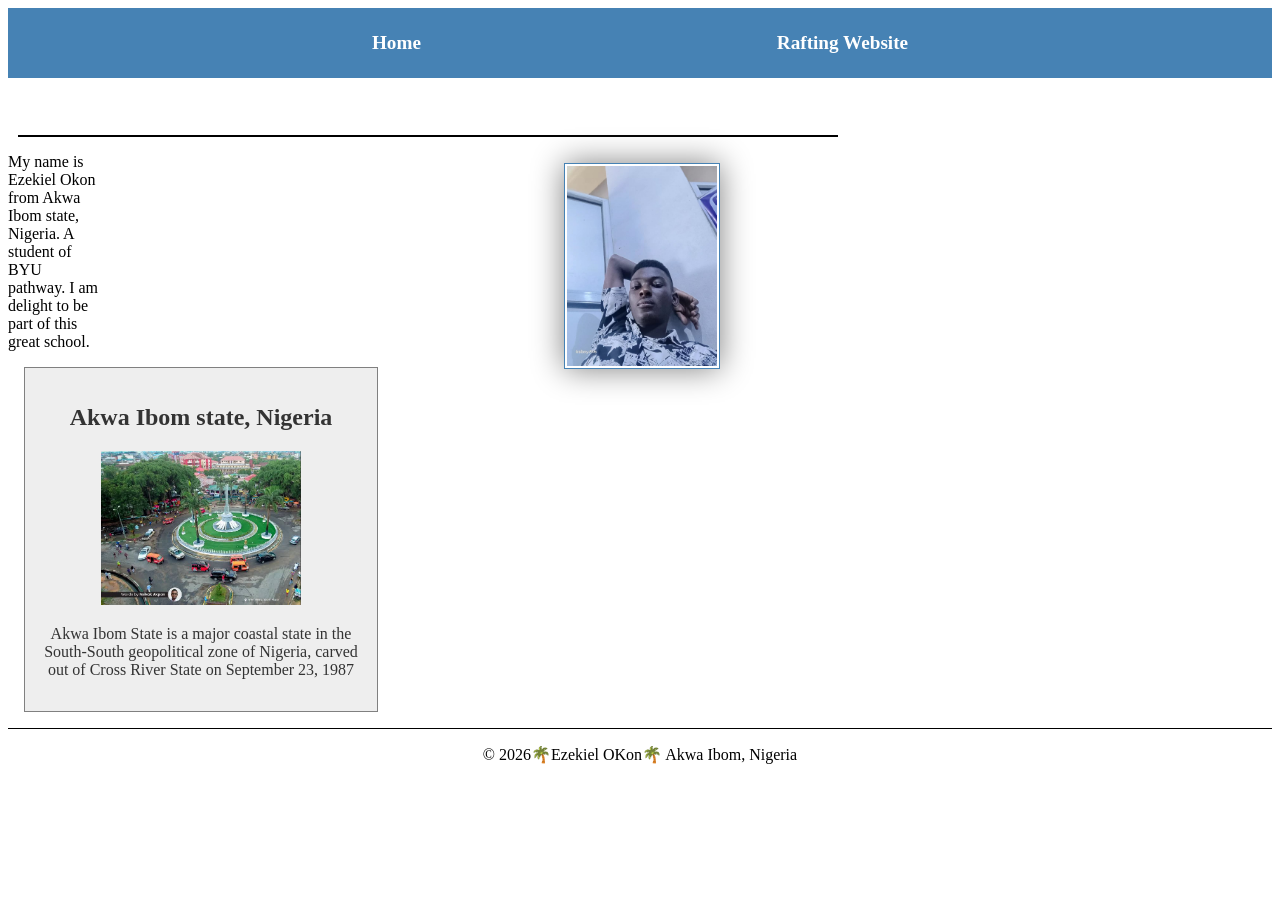
<file: index.html>
<!DOCTYPE html>
<html lang="en">

<head>
    <meta charset="UTF-8">
    <meta name="viewport" content="width=device-width, initial-scale=1.0">
    <title>Ezekiel Okon | WDD 130 </title>
    <meta name="description"
      content=" My name is Ezekiel Effiong Okon currently taking on the course Web fundamentals, the purpose of the page is to learn and know how to use css for my web design.">
    <meta name="author" content="Ezekiel Okon">
    <link rel="stylesheet" href="styles/styles.css">
</head>

<body>
    <header>
        <nav>
            <a href="#">Home</a>
            <a href="wwr/">Rafting Website</a>
        </nav>
    </header>
    <main>
        <h1>Eekiel Effiong Okon | WDD 130</h1>
        <img src="images/profile.jpeg" alt="Hello, my name is Ezekiel Okon" width="200">
        <p>My name is Ezekiel Okon from Akwa Ibom state, Nigeria. A student of BYU pathway.
            I am delight to be part of this great school.
        </p>
    </main>
    <aside>
        <h2>Akwa Ibom state, Nigeria</h2>
        <img src="images/aks.jpg" alt="my state">
        <p> Akwa Ibom State is a major coastal state in the South-South geopolitical zone of
            Nigeria, carved out
            of Cross River State on September 23, 1987 </p>
    </aside>
    <footer>
        <p>
            &copy; 2026🌴Ezekiel OKon🌴 Akwa Ibom, Nigeria
        </p>
    </footer>

</body>

</html>
</file>
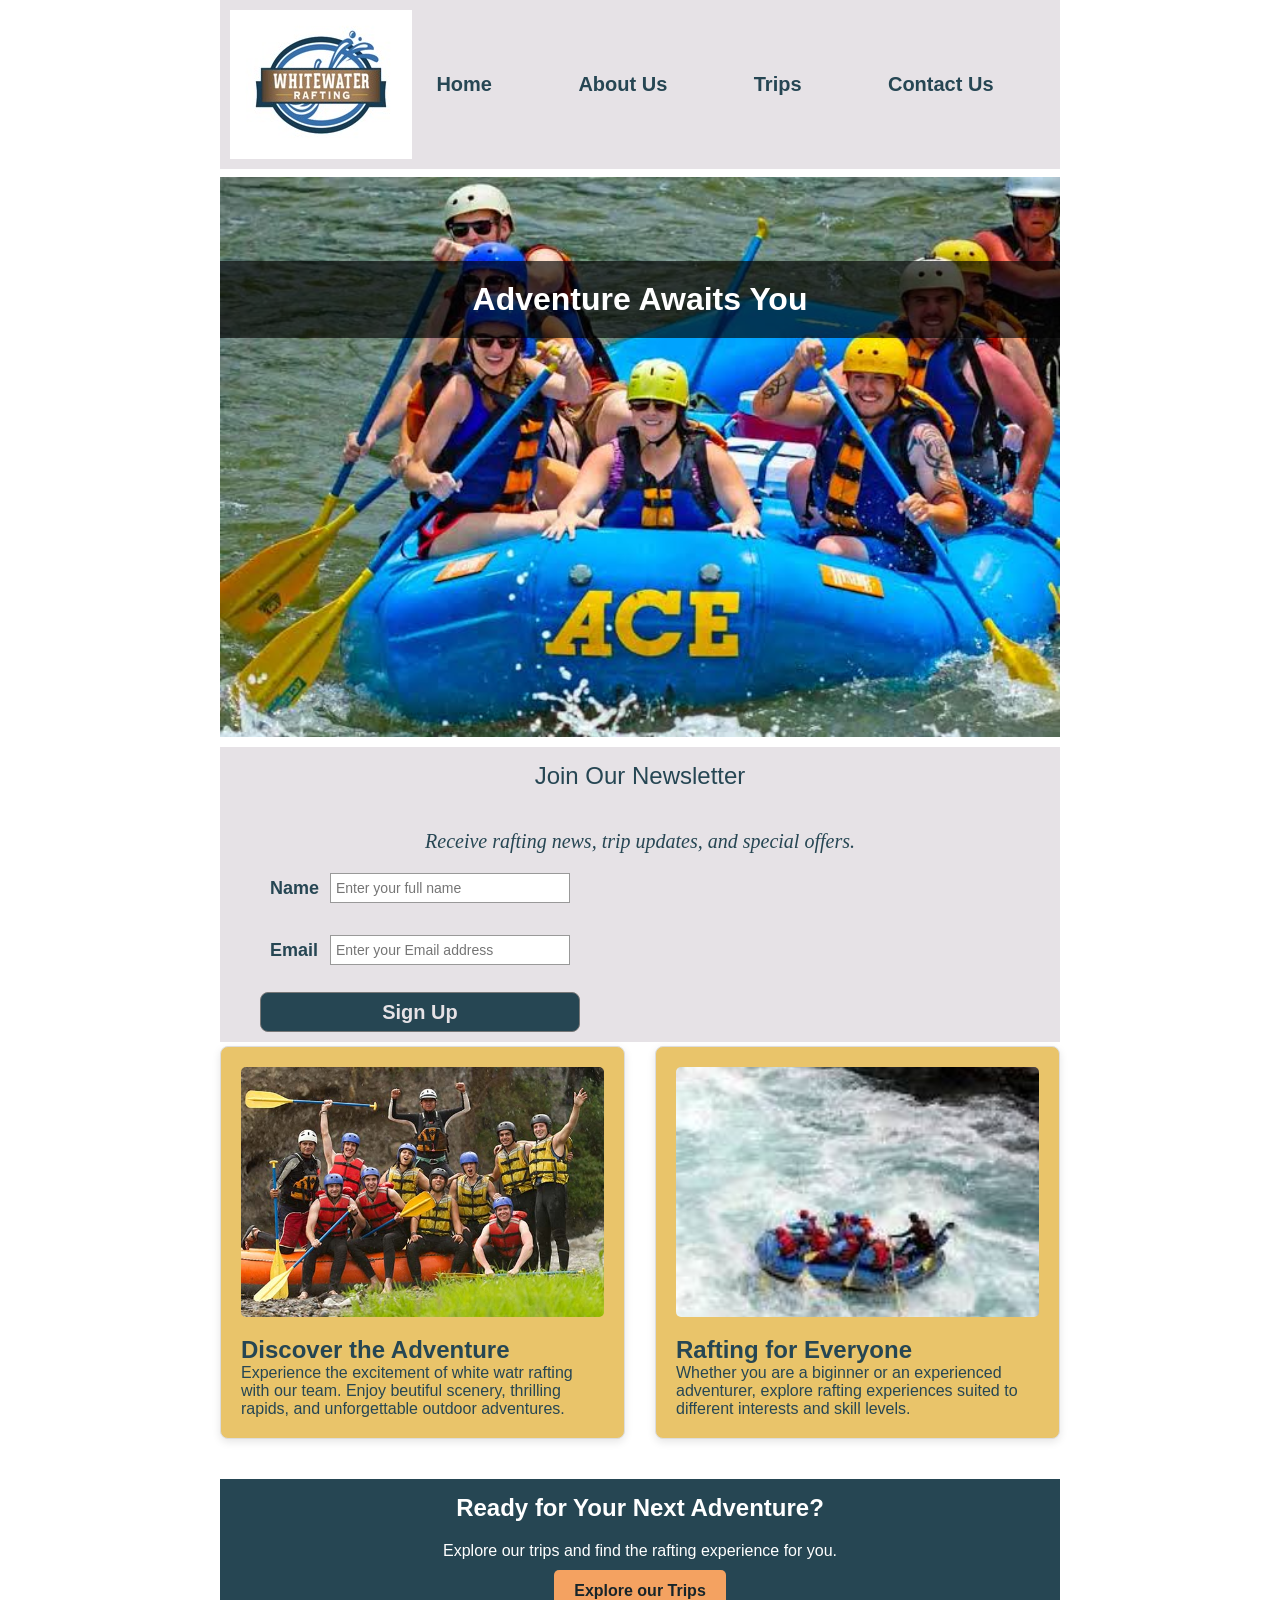
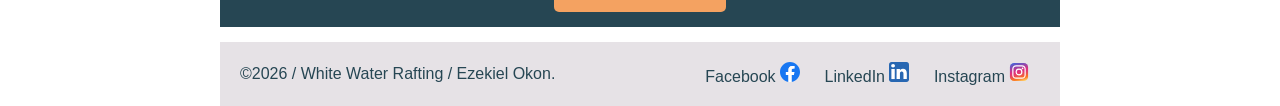
<file: wwr/index.html>
<!DOCTYPE html>
<html lang="en">
<head>
    <meta charset="UTF-8">
    <meta name="author" content="Ezekiel Okon">
    <title>White Water Rafting</title>
    <meta name="viewport" content="width=device-width, initial-scale=1.0">
    <meta name="description" content="Discover exciting white water rafting adventures, explore our trips, and sign up for rafting updates.">
    <link rel="stylesheet" href="styles/rafting.css">
    
</head>
<body>
    <header>
        <img src="images/wwr.jpg" alt="White Water Rafting Logo">
   <nav class="link">
    <ul>
       <li><a href="index.html">Home</a></li>
        <li><a href="about.html">About Us</a></li>
        <li><a href="trips.html">Trips</a></li>
        <li><a href="contact.html">Contact Us</a></li>
    </ul>
    </nav>
    </header>
    <main>
        <div class="hero">
            <img src="images/hero.jpg" alt="rafting hero image">
            <h1>Adventure Awaits You</h1>
        </div>
        <section class="newsletter">
           <h2>Join Our Newsletter</h2>
           <p>Receive rafting news, trip updates, and special offers.</p>
            
           <form>
            <div class="name">
             <label for="fullname"> Name</label>
            <input type="text" id="fullname" name="fullname" placeholder="Enter your full name" required>
            </div>

            <div class="email">
             <label for="email">Email</label>
             <input type="email" id="email" name="email" placeholder="Enter your Email address" required>
            </div>

            <div class="button">
             <button type="submit">Sign Up</button>
            </div>
            </form>
        </section>

        <section class="home-grid">
            <div>
                <img src="images/happy.jpg" alt="people enjoying rafting">
                <h2>Discover the Adventure</h2>
                <p>Experience the excitement of white watr rafting with our team. Enjoy beutiful 
                    scenery, thrilling rapids, and unforgettable outdoor adventures.</p>
                </div>
                <div>
                    <img src="images/history.jpg" alt="Rafters traveelling along river">
                    <h2>Rafting for Everyone</h2>
                    <p>Whether you are a biginner or an experienced adventurer, explore
                         rafting experiences suited to different interests and skill levels.
                    </p>
                </div>
            </section>

            <section class="action">
                <h2>Ready for Your Next Adventure?</h2>
                <p>Explore our trips and find the rafting experience for you.</p>
                <a href="trips.html">Explore our Trips</a>
            </section>
    </main>

     <footer class="para">
        <p> 
            ©2026 / White Water Rafting / Ezekiel Okon.
        </p>
        <nav class="social-media">
            <a href="https://www.facebook.com">Facebook
                <img src="images/facebook.svg" alt="Facebook icon" width="20">
            </a>
            <a href="https://www.linkedin.com">LinkedIn
                <img src="images/linkedin.svg" alt="LinkedIn icon" width="20">
            </a>
            <a href="https://www.instagram.com">Instagram
                <img src="images/instagram.svg" alt="Instagram icon" width="20">
            </a>
        </nav>
    </footer>
</body>
</html>
</file>
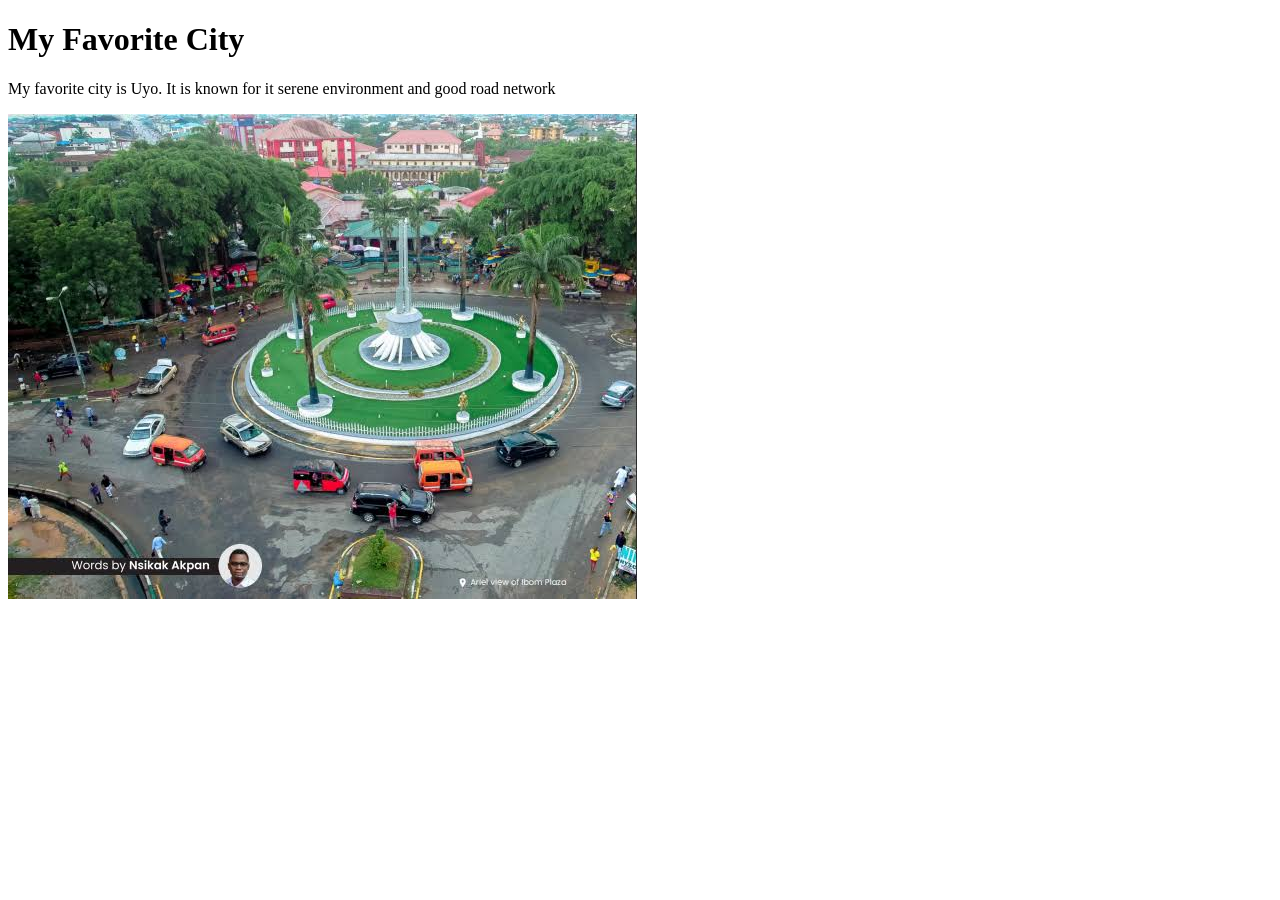
<file: week01/favorite-city.html>
<!DOCTYPE html>
<html lang="en">

<head>
    <meta charset="UTF-8">
    <meta name="viewport" content="width=device-width, initial-scale=1.0">
    <title>THIS IS MY FAVORITE CITY</title>
</head>

<body>
    <h1>My Favorite City</h1>
    <p>My favorite city is Uyo. It is known for it serene environment and good road network </p>
    <img src="images/images.jpg" alt="Uyo the capital city of Akwa Ibom state">
</body>

</html>
</file>
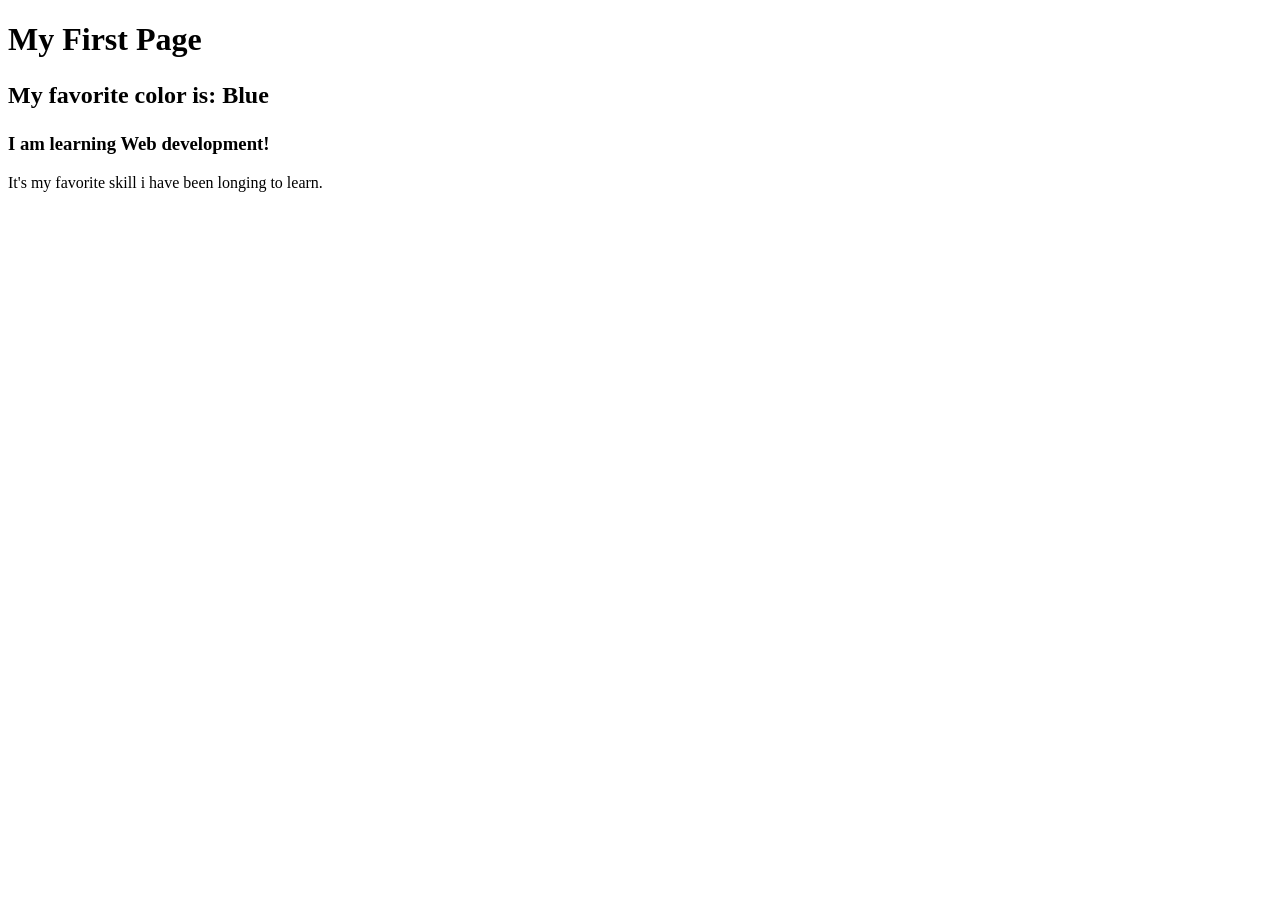
<file: week01/first-page.html>
<!DOCTYPE html>
<html lang="en">

<head>
    <meta charset="UTF-8">
    <meta name="viewport" content="width=device-width, initial-scale=1.0">
    <title>My First Page</title>
</head>

<body>
    <h1>My First Page</h1>
    <h2>
        <p>My favorite color is: Blue </p>
    </h2>
    <h3>
        <p>I am learning Web development!</p>
    </h3>
    <p>It's my favorite skill i have been longing to learn.</p>

</body>

</html>
</file>
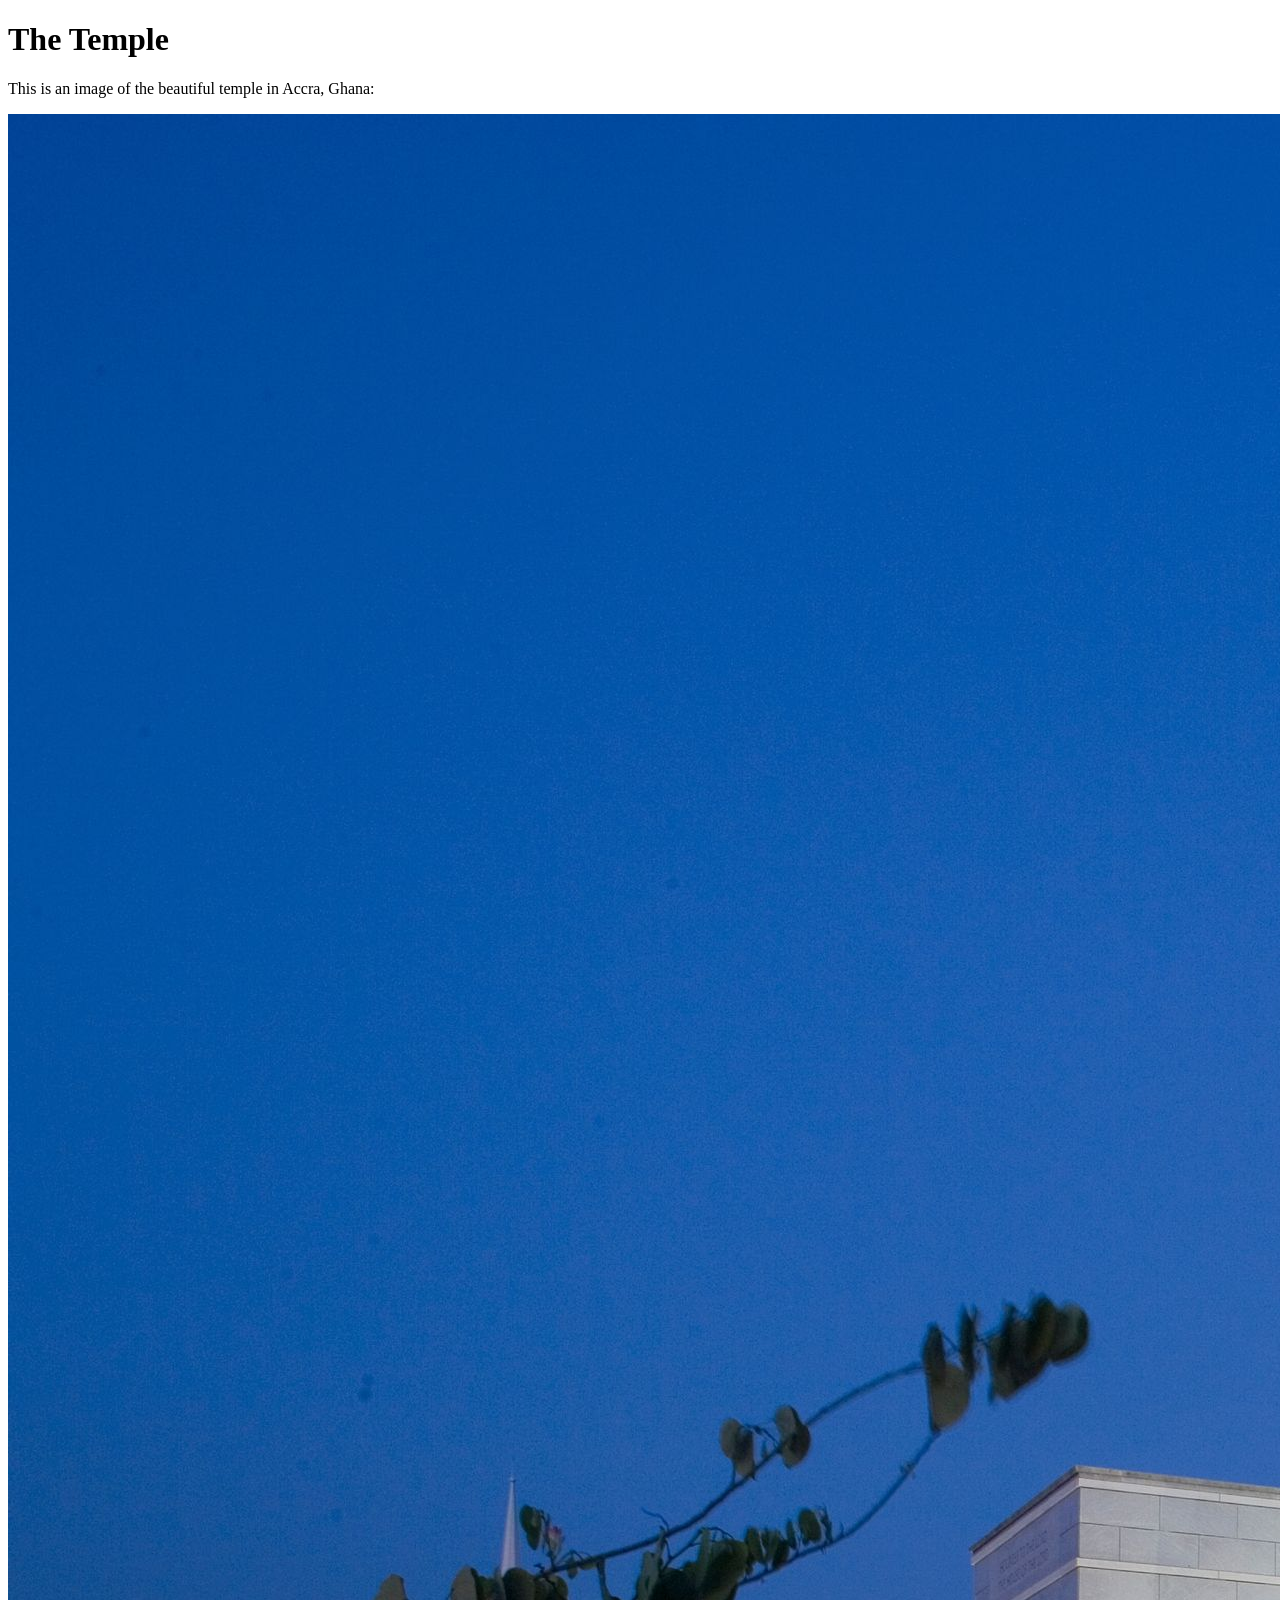
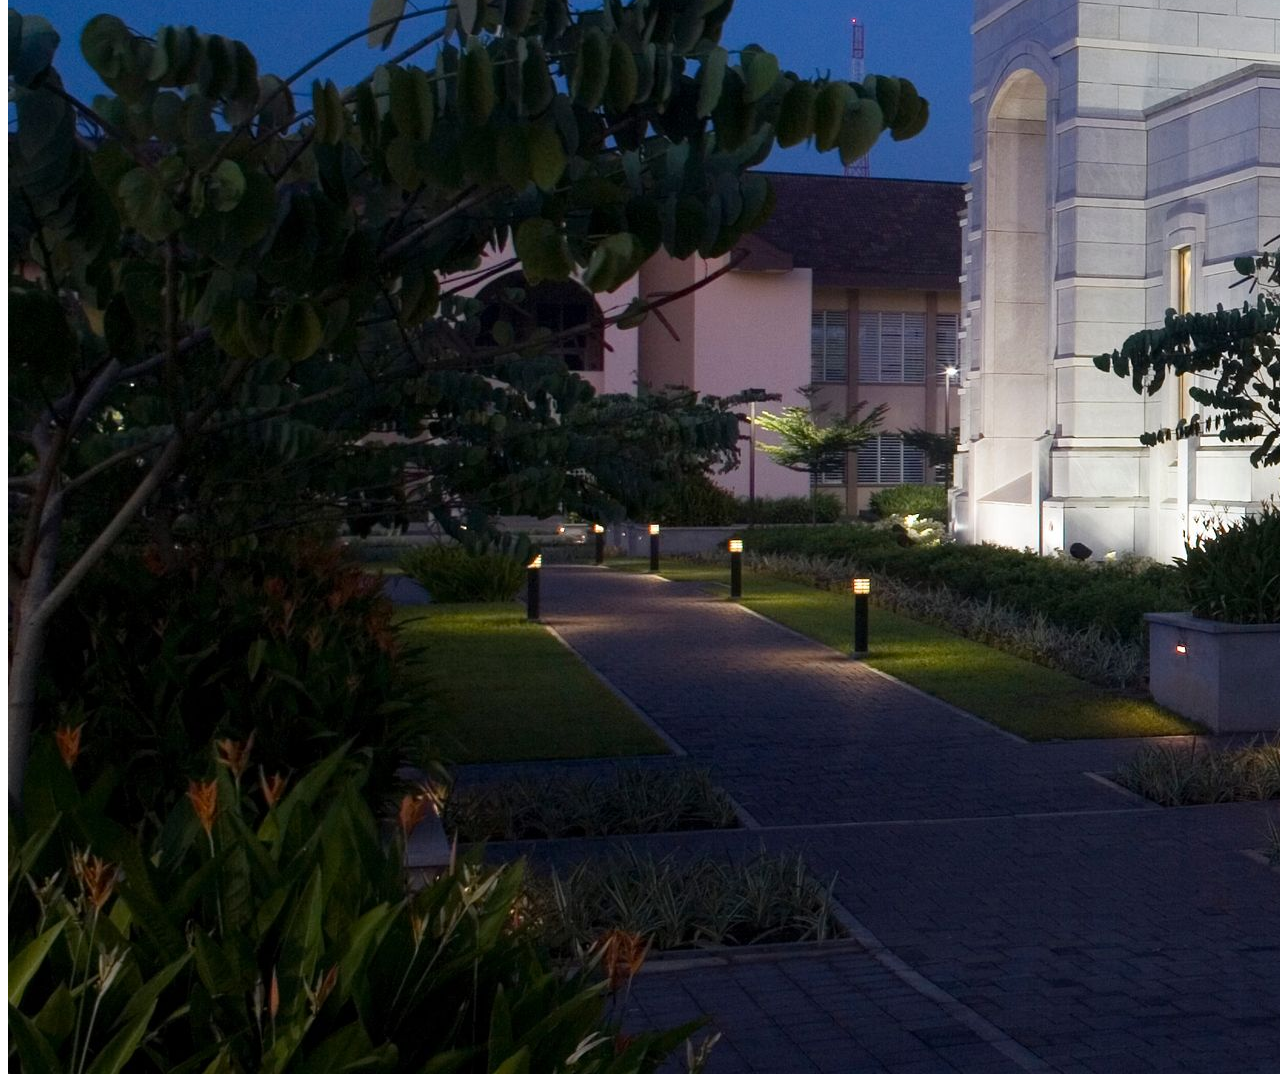
<file: week01/images.html>
<!DOCTYPE html>
<html lang="en">
<head>
    <meta charset="UTF-8">
    <meta name="viewport" content="width=device-width, initial-scale=1.0">
    <title>Temple Image</title>
</head>
<body>
    <h1>The Temple</h1>
    <p>This is an image of the beautiful temple in Accra, Ghana:</p>
    <img src="images/temple-large.jpeg" alt="The Accra Ghana Temple">
    
</body>
</html>
</file>
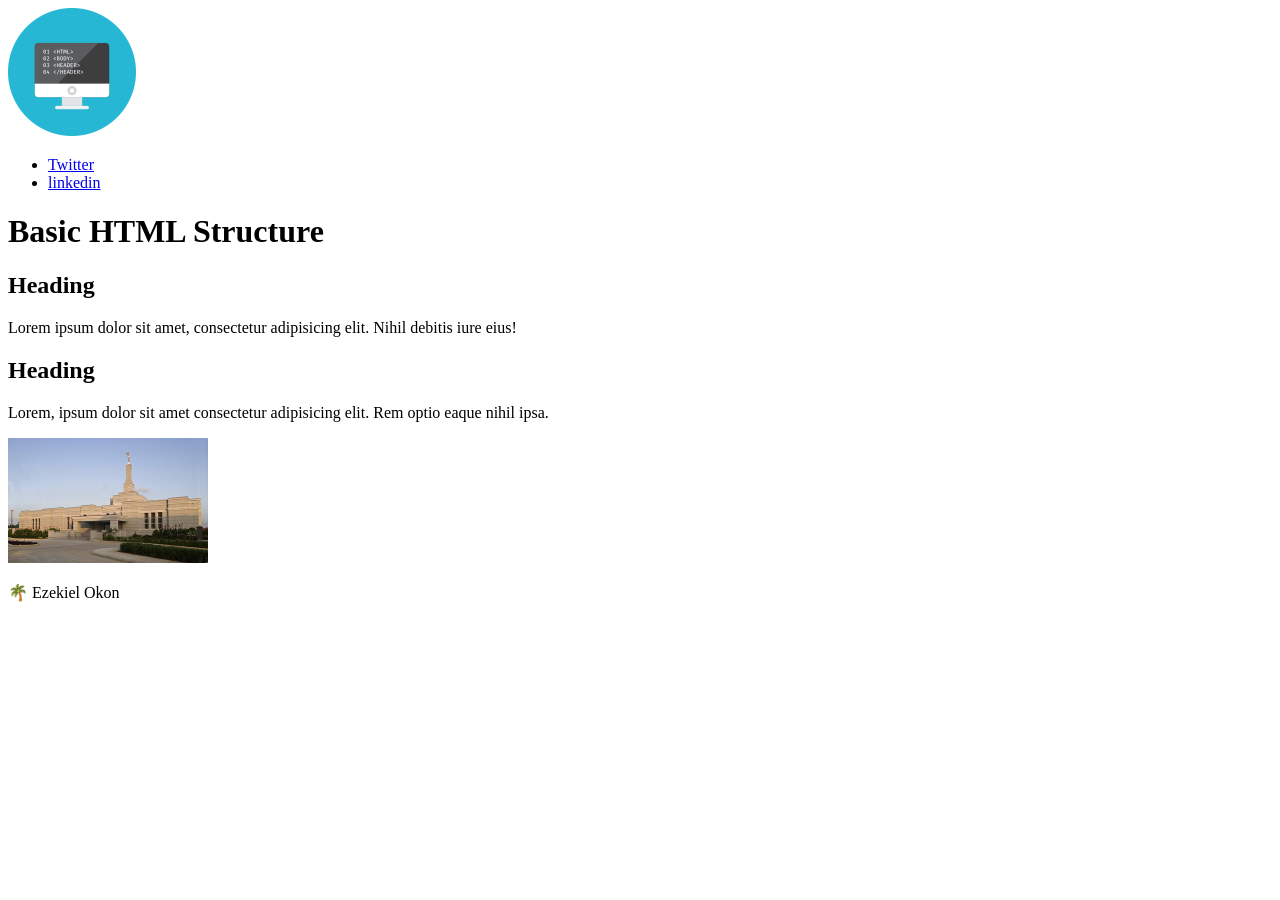
<file: week02/basic-layout.html>
<!DOCTYPE html>
<html lang="en">

<head>
    <meta charset="UTF-8">
    <meta name="viewport" content="width=device-width, initial-scale=1.0">
    <title>HTML Structure</title>
    <meta name="description" content="A basic HTML structure example using semantic HTML elements ">
    <meta name="author" content="Ezekiel Okon">
</head>

<body>
    <header>
        <img src="images/basic-logo.png" alt="HTML layout Logo" width="128" height="128">
    </header>
    <nav>
        <ul>
            <li><a href="http://www.twitter.com/@">Twitter</a></li>
            <li><a href="https://ng.linkedin.com/">linkedin</a></li>
        </ul>
    </nav>
    <main>
        <h1>Basic HTML Structure</h1>
        <section>
            <h2>Heading</h2>
            <p>Lorem ipsum dolor sit amet, consectetur adipisicing elit. Nihil debitis iure eius!
            </p>
        </section>
        <section>
            <h2>Heading</h2>
            <p>Lorem, ipsum dolor sit amet consectetur adipisicing elit. Rem optio eaque nihil ipsa.
            </p>
        </section>
    </main>
    <aside><img src="images/aba-temple.jpg" alt="Aba Temple on daylight view" width="200">
    </aside>


    <footer>
        <p> 🌴 Ezekiel Okon</p>
    </footer>
</body>

</html>
</file>
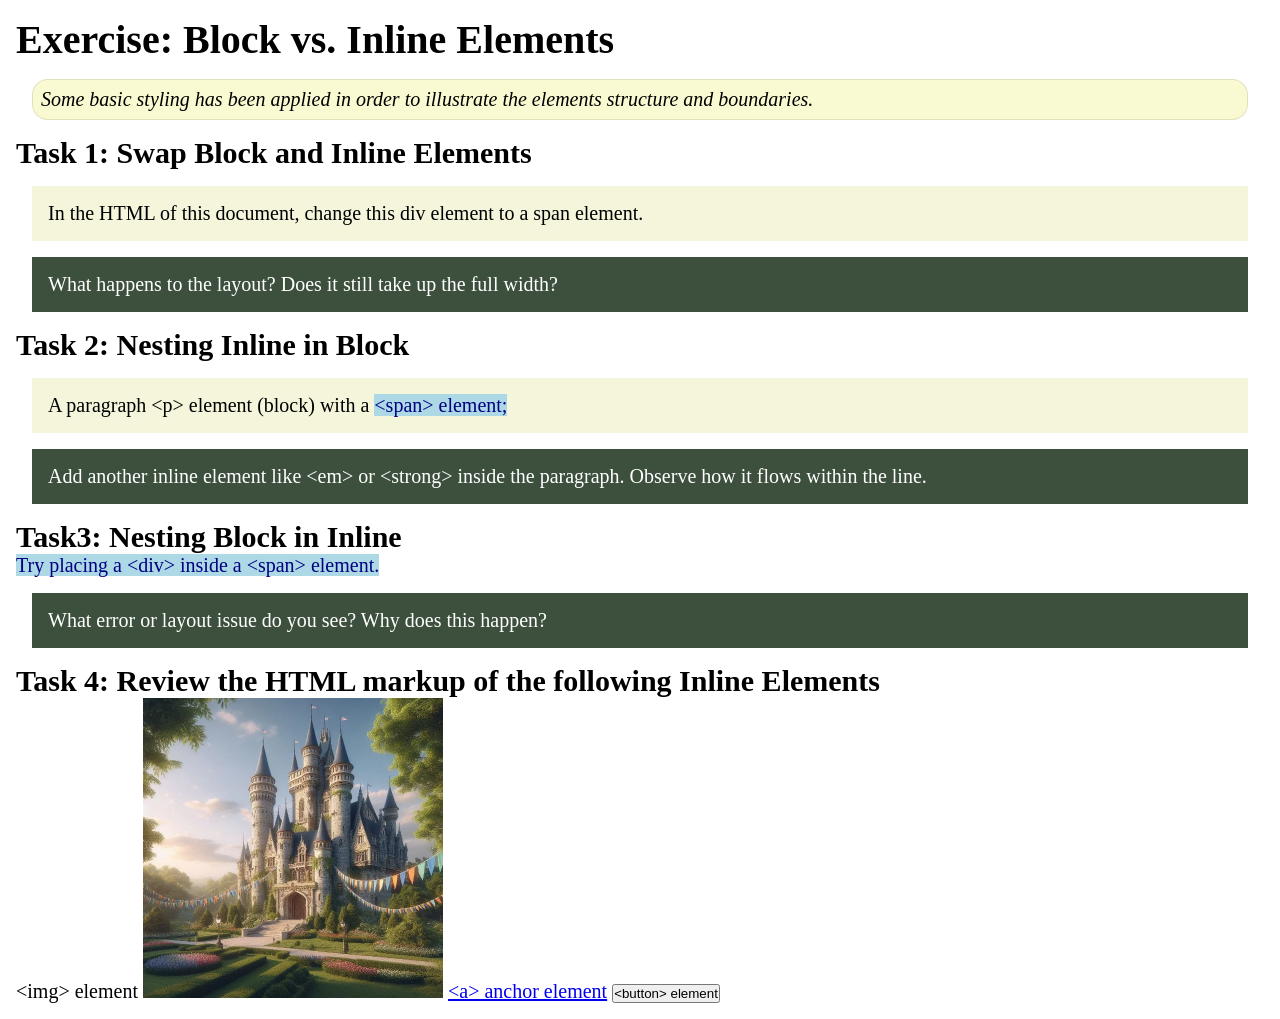
<file: week02/block-vs-inline.html>
<!DOCTYPE html>
<html lang="en">

<head>
    <meta charset="UTF-8">
    <meta name="viewport" content="width=device-width, initial-scale=1.0">
    <title>Exercise: Block vs. Inline Elements</title>
    <link rel="stylesheet" href="styles/block-vs-inline.css">
</head>

<body>
    <main>
        <h1>Exercise: Block vs. Inline Elements</h1>
        <p class="note">Some basic styling has been applied in order to illustrate the elements structure and
            boundaries.</p>

        <h2>Task 1: Swap Block and Inline Elements</h2>
        <div>In the HTML of this document, change this div element to a span element.</div>

        <p class="question">What happens to the layout? Does it still take up the full width?</p>

        <h2>Task 2: Nesting Inline in Block</h2>
        <p>A paragraph &lt;p&gt; element (block) with a <span>&lt;span&gt; element;</span></p>
        <p class="question">Add another inline element like &lt;em&gt; or &lt;strong&gt; inside the paragraph. Observe
            how it flows within the line.</p>

        <h2>Task3: Nesting Block in Inline</h2>
        <span>Try placing a &lt;div&gt; inside a &lt;span&gt; element.</span>
            <p class="question">What error or layout issue do you see? Why does this happen?</p>


            <h2>Task 4: Review the HTML markup of the following Inline Elements</h2>
        &lt;img&gt; element
        <img src="images/castle.webp" alt="placeholder image (images are inline)" width="300" height="300">
        <a href="https://churchofjesuschrist.org">&lt;a&gt; anchor element</a>
        <button type="button">&lt;button&gt; element</button>
    </main>
</body>

</html>
</file>
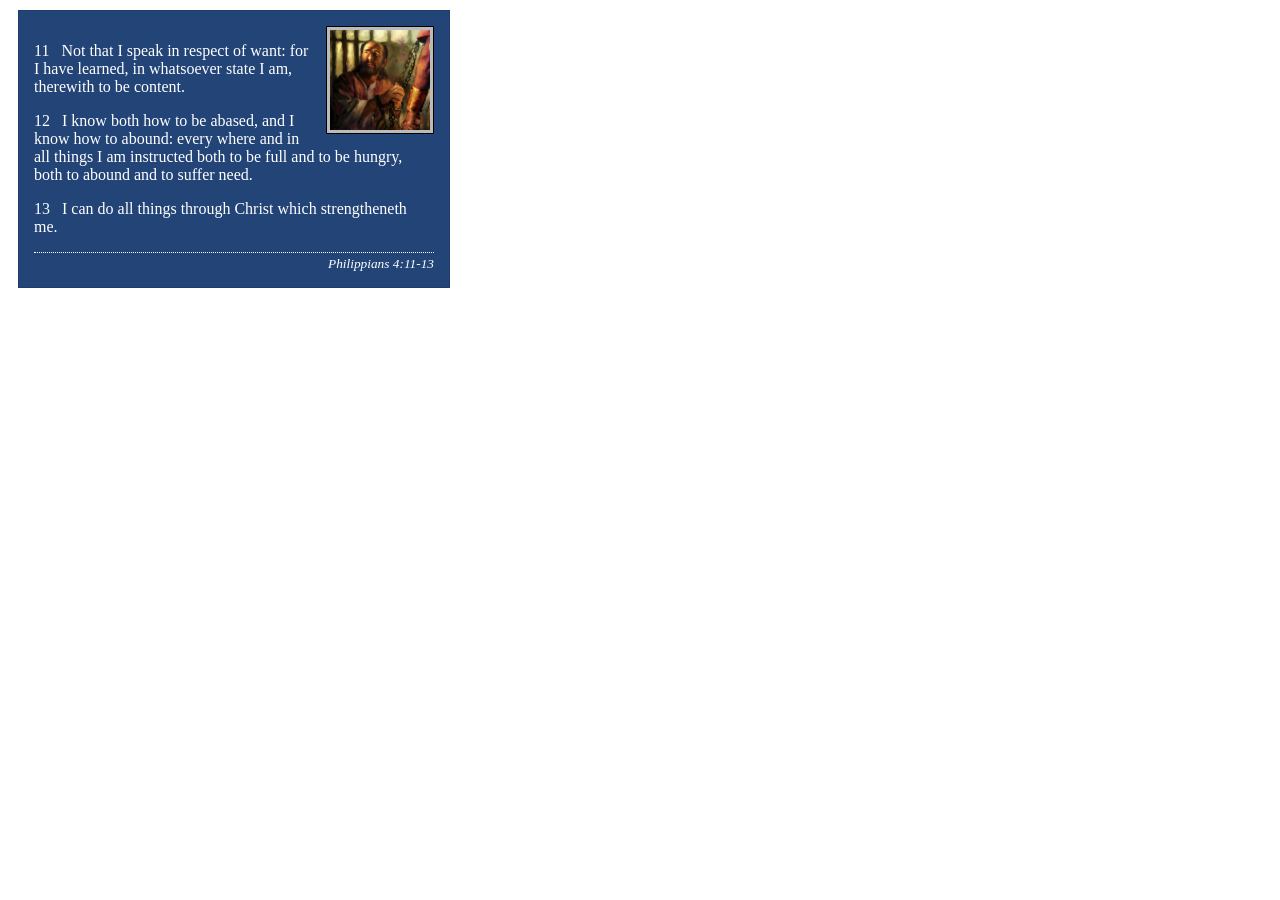
<file: week02/box-model-solution.html>
<!DOCTYPE html>
<html lang="en">
<head>
    <meta charset="UTF-8">
    <meta name="viewport" content="width=device-width, initial-scale=1.0">
    <title>Box Model Activity</title>
    <link rel="stylesheet" href="styles/box-model-solution.css">
</head>
<body>
    <main>
        <div class="callout">
            <img src="images/apostle-paul-imprisoned.webp" alt="Paul the Apostle - Imprisoned in Rome" width="200" height="200">
            <blockquote>
                <p>11 &nbsp; Not that I speak in respect of want: for I have learned, in whatsoever state I am, therewith to be content.</p>
                <p>12 &nbsp; I know both how to be abased, and I know how to abound: every where and in all things I am instructed both to be full and to be hungry, both to abound and to suffer need.</p>
                <p>13 &nbsp; I can do all things through Christ which strengtheneth me.</p>
            </blockquote>
            <cite>Philippians 4:11-13</cite>
        </div>
    </main>
</body>
</html>
</file>
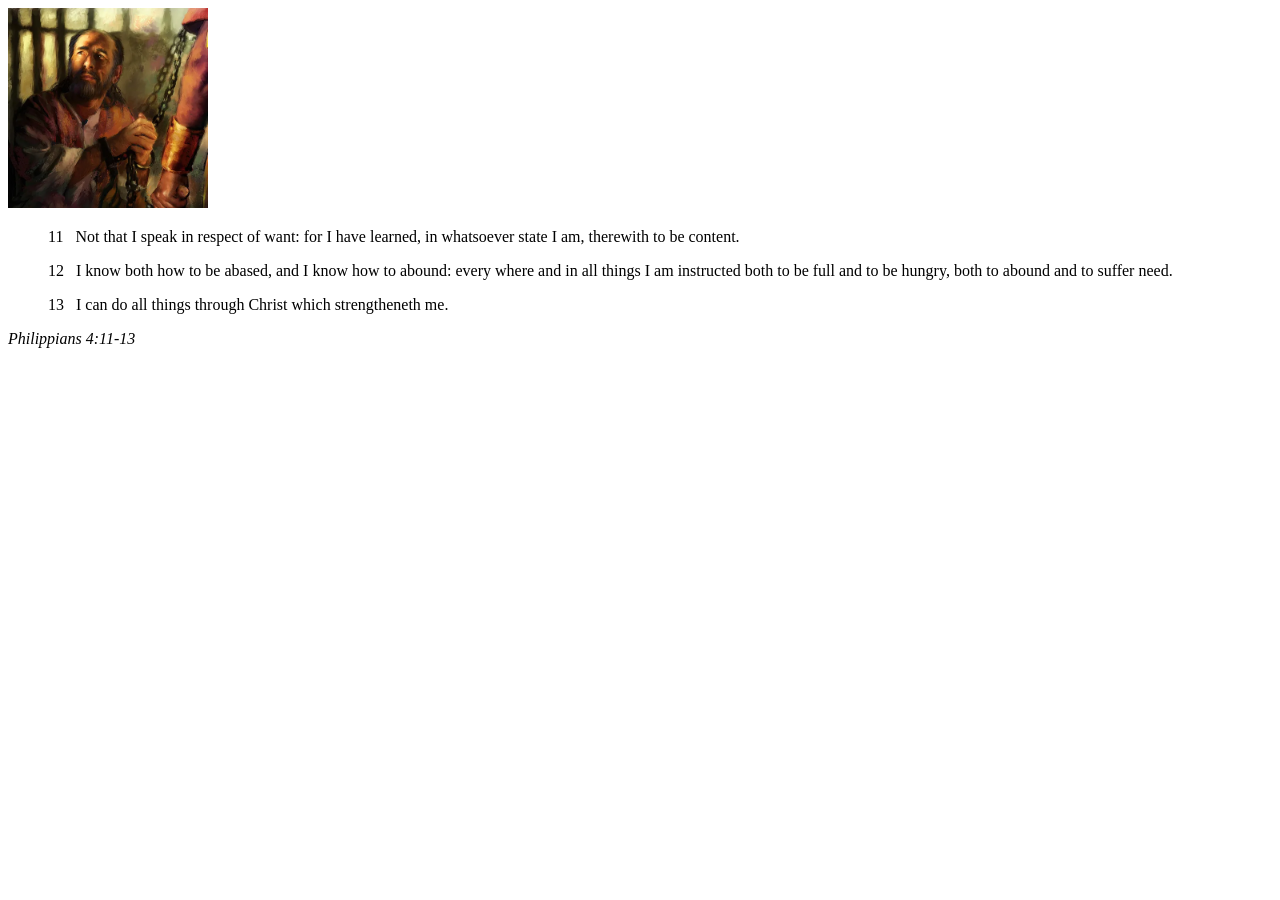
<file: week02/box-model.html>
<!DOCTYPE html>
<html lang="en">
<head>
    <meta charset="UTF-8">
    <meta name="viewport" content="width=device-width, initial-scale=1.0">
    <title>Box Model Activity</title>
</head>
<body>
    <main>
        <div class="callout">
            <img src="images/apostle-paul-imprisoned.webp" alt="Paul the Apostle - Imprisoned in Rome" width="200" height="200">
            <blockquote>
                <p>11 &nbsp; Not that I speak in respect of want: for I have learned, in whatsoever state I am, therewith to be content.</p>
                <p>12 &nbsp; I know both how to be abased, and I know how to abound: every where and in all things I am instructed both to be full and to be hungry, both to abound and to suffer need.</p>
                <p>13 &nbsp; I can do all things through Christ which strengtheneth me.</p>
            </blockquote>
            <cite>Philippians 4:11-13</cite>
        </div>
    </main>
</body>
</html>
</file>
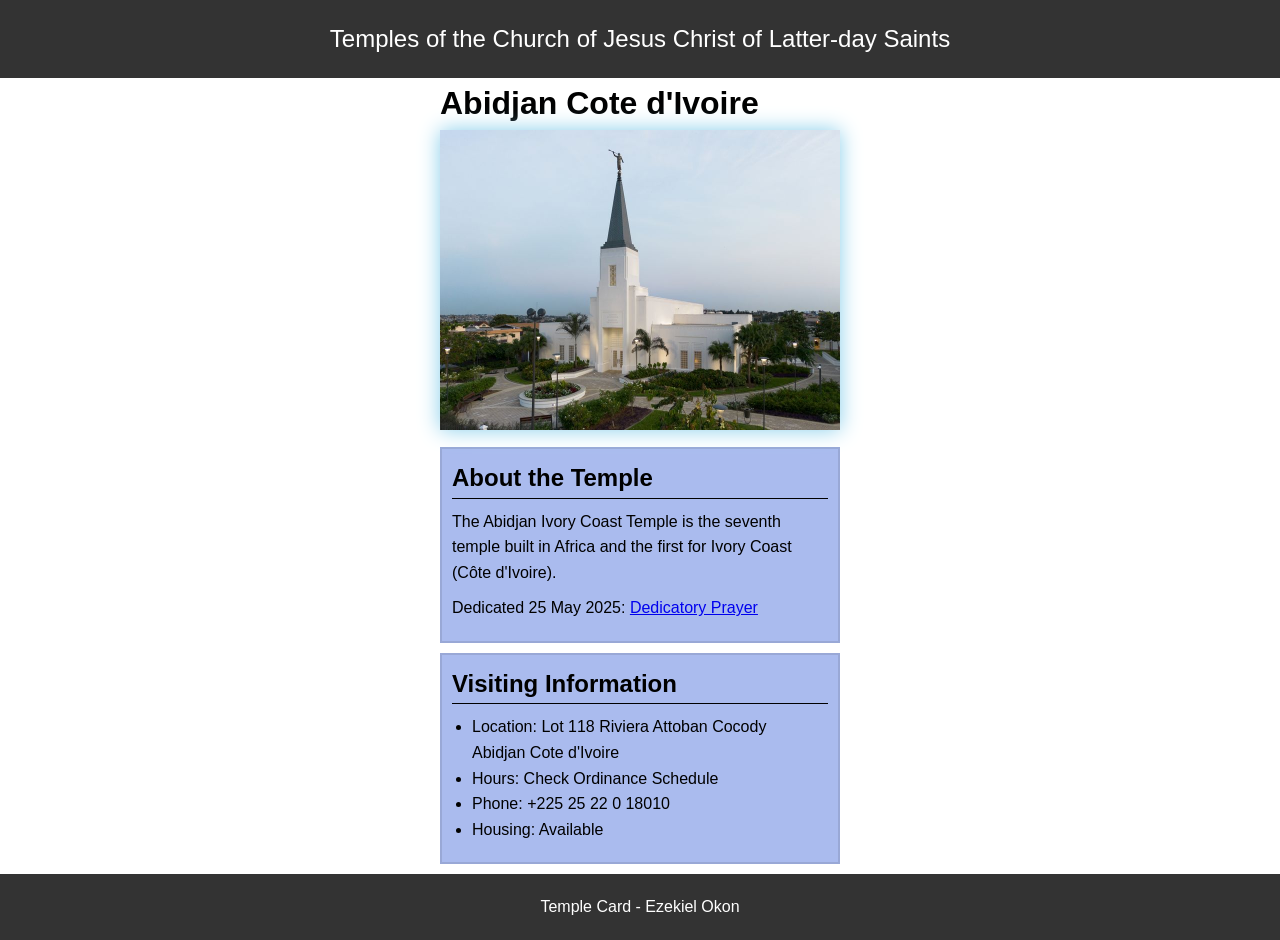
<file: week02/temple.html>
<!DOCTYPE html>
<html lang="en">

<head>
    <meta charset="UTF-8">
    <meta name="viewport" content="width=device-width, initial-scale=1.0">
    <title>Temple Card - Abidjan Cote d'Ivoire</title>
    <link rel="stylesheet" href="styles/temple.CSS">
</head>

<body>
    <header>
        <p>Temples of the Church of Jesus Christ of Latter-day Saints</p>
    </header>
    <main>
        <h1>Abidjan Cote d'Ivoire</h1>
        <picture>
            <img src="images/abidjan-ivory-coast.jpeg" alt="Abidjan Cote d'Ivoire Temple">
        </picture>
        <section>
            <h2>About the Temple</h2>
            <p>The Abidjan Ivory Coast Temple is the seventh temple built in Africa and the first
                for Ivory Coast (Côte
                d'Ivoire).</p>
            <p>Dedicated 25 May 2025: <a
                  href="https://www.churchofjesuschrist.org/temples/dedicatory-prayer/abidjan-ivory-coast-temple/2025-05-25?lang=eng"
                  target="_blank" rel="noopener noreferrer">Dedicatory Prayer</a></p>
        </section>
        <section>
            <h2>Visiting Information</h2>
            <ul>
                <li>Location: Lot 118 Riviera Attoban Cocody Abidjan Cote d'Ivoire</li>
                <li>Hours: Check Ordinance Schedule</li>
                <li>Phone: +225 25 22 0 18010</li>
                <li>Housing: Available</li>
            </ul>
        </section>
    </main>
    <footer>
        <p>Temple Card - Ezekiel Okon</p>
    </footer>
</body>

</html>
</file>
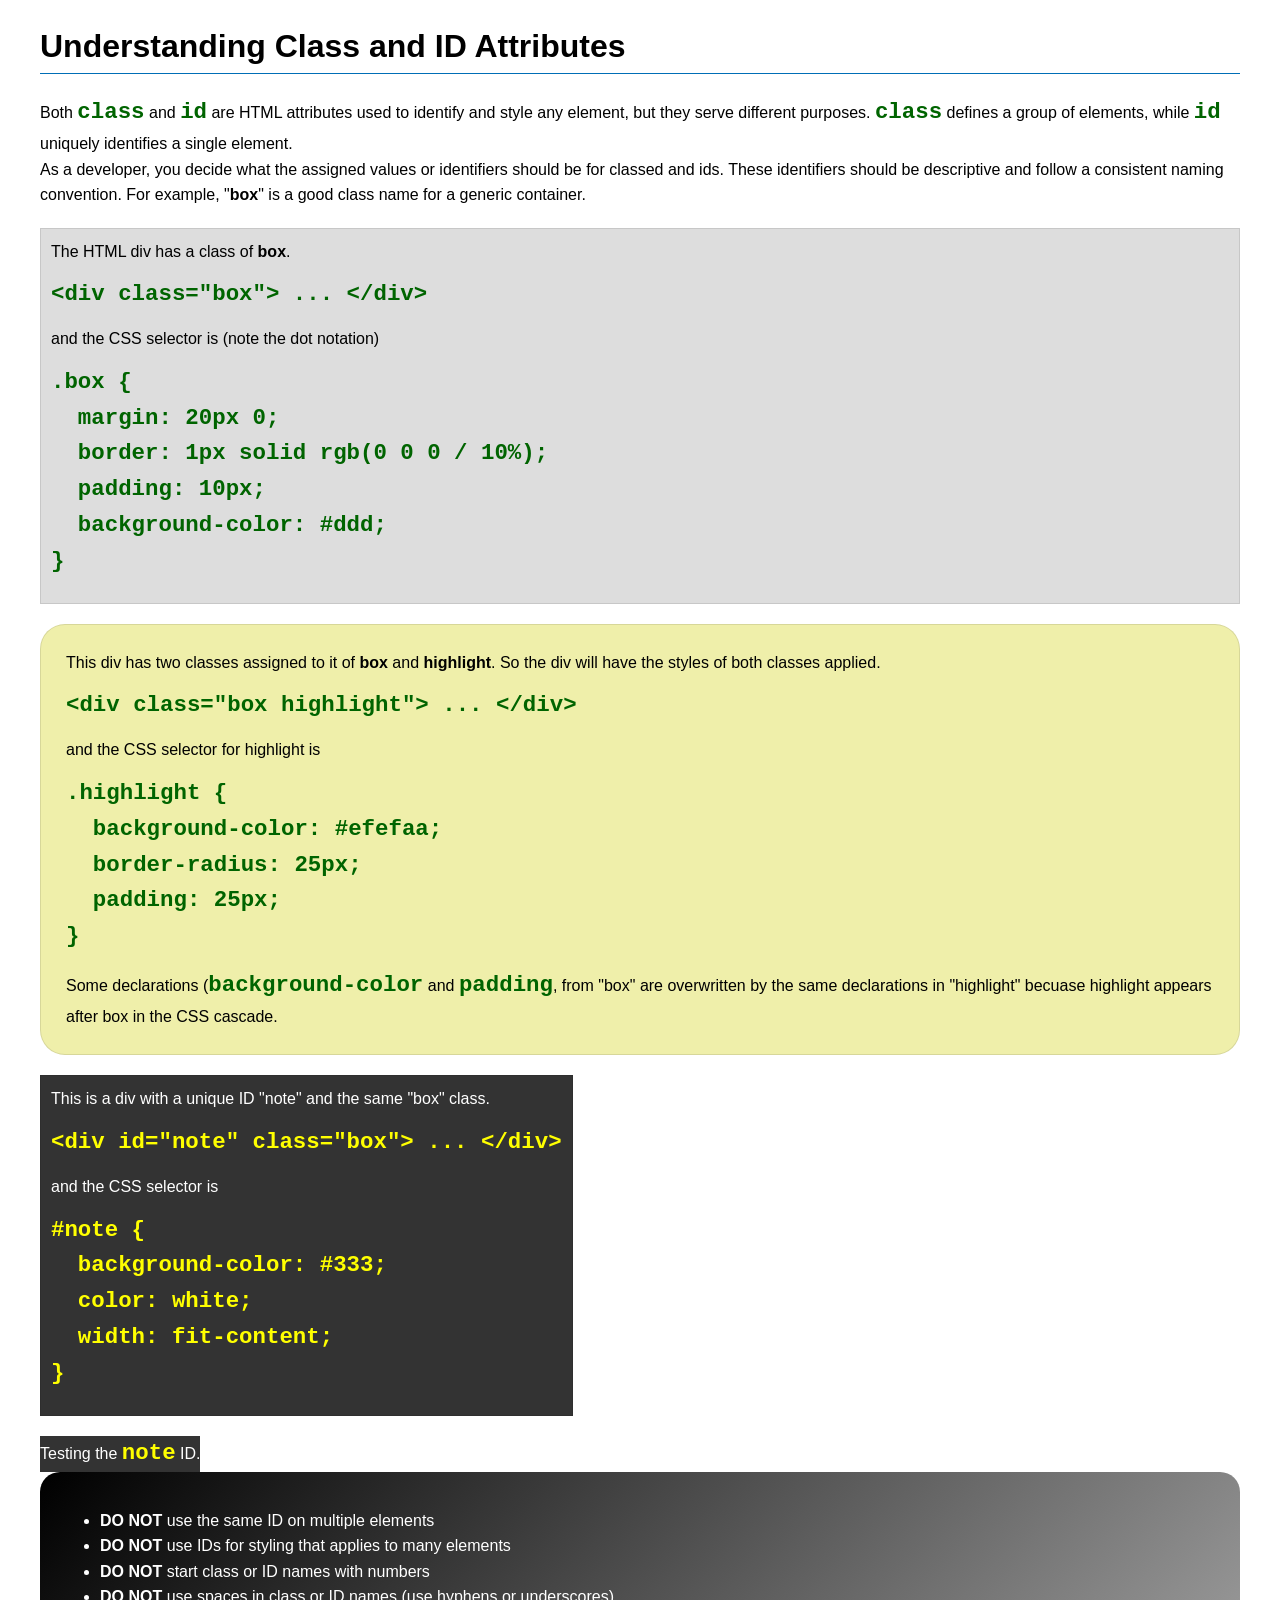
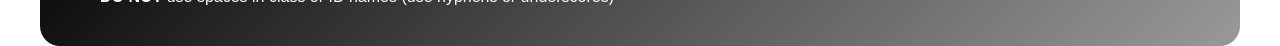
<file: week03/class-and-id.html>
<!DOCTYPE html>
<html lang="en">

<head>
    <meta charset="UTF-8">
    <meta name="viewport" content="width=device-width, initial-scale=1.0">
    <title>Class vs ID Attributes</title>
    <link rel="stylesheet" href="styles/class-and-id.css">
</head>

<body>
    <h1>Understanding Class and ID Attributes</h1>
    <p>Both <code>class</code> and <code>id</code> are HTML attributes used to identify and style any element, but they
        serve different purposes. <code>class</code> defines a group of elements, while <code>id</code> uniquely
        identifies a single element.</p>
    <p>As a developer, you decide what the assigned values or identifiers should be for classed and ids. These
        identifiers should be
        descriptive and follow a consistent naming convention. For example, "<strong>box</strong>" is a good class name
        for a generic container.</p>
    <div class="box">
        <p>The HTML div has a class of <strong>box</strong>.</p>
        <pre><code class="html">&lt;div class="box"&gt; ... &lt;/div&gt;</code></pre>
        and the CSS selector is (note the dot notation)
        <pre><code class="css">.box {
  margin: 20px 0;
  border: 1px solid rgb(0 0 0 / 10%);
  padding: 10px;
  background-color: #ddd; 
}</code></pre>
    </div>

    <div class="box highlight">
        <p>This div has two classes assigned to it of <strong>box</strong> and <strong>highlight</strong>. So the div
            will have the styles of both classes applied.</p>
        <pre><code class="html">&lt;div class="box highlight"&gt; ... &lt;/div&gt;</code></pre>
        and the CSS selector for highlight is
        <pre><code class="css">.highlight {
  background-color: #efefaa;
  border-radius: 25px;
  padding: 25px;
}</code></pre>
<p>Some declarations (<code>background-color</code> and <code>padding</code>, from "box" are overwritten by the same declarations in "highlight" becuase highlight appears after box in the CSS cascade.</p>
    </div>

    <div id="note" class="box">
        <p>This is a div with a unique ID "note" and the same "box" class.</p>
        <pre><code class="html">&lt;div id="note" class="box"&gt; ... &lt;/div&gt;</code></pre>
        and the CSS selector is
        <pre><code class="css">#note {
  background-color: #333;
  color: white;
  width: fit-content;
}</code></pre>
    </div>

    <div id="note">
        <p>Testing the <code>note</code> ID.</p>
    </div>

    <section id="best-practice">
        <ul>
            <li><strong>DO NOT</strong> use the same ID on multiple elements</li>
            <li><strong>DO NOT</strong> use IDs for styling that applies to many elements</li>
            <li><strong>DO NOT</strong> start class or ID names with numbers</li>
            <li><strong>DO NOT</strong> use spaces in class or ID names (use hyphens or underscores)</li>
        </ul>
    </section>




</body>

</html>
</file>
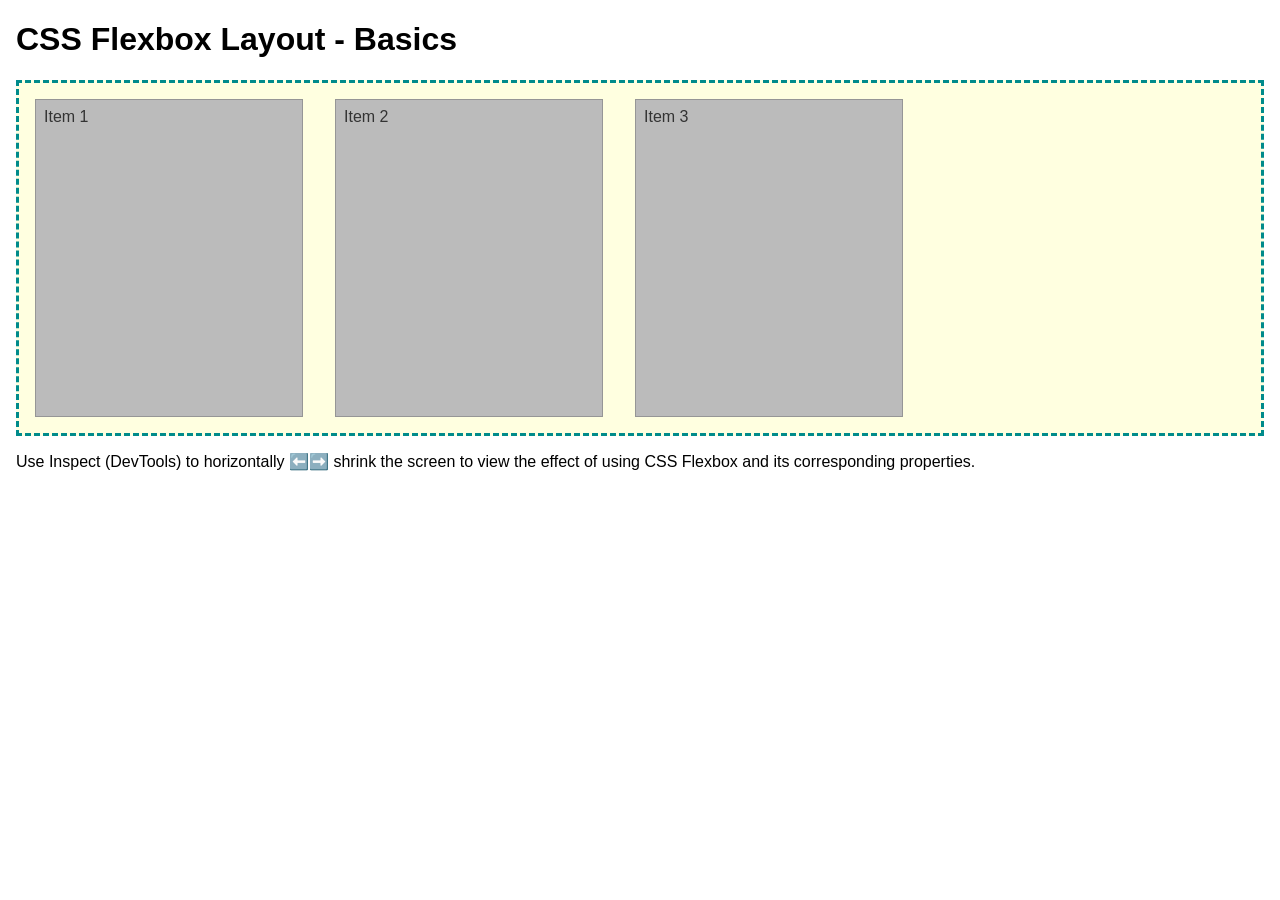
<file: week04/flexbox-layout.html>
<!DOCTYPE html>
<html lang="en">
<head>
    <meta charset="UTF-8">
    <meta name="viewport" content="width=device-width, initial-scale=1.0">
    <title>CSS Flexbox Layout - Basics</title>
    <link rel="stylesheet" href="styles/flexbox.css">
</head>
<body>
    <main>
        <h1>CSS Flexbox Layout - Basics</h1>
        <div class="flex-container">
            <div class="flex-item item1">Item 1</div>
            <div class="flex-item item2">Item 2</div>
            <div class="flex-item item3">Item 3</div>
        </div>
        <p>Use Inspect (DevTools) to horizontally ⬅️➡️ shrink the screen to view the effect of using CSS Flexbox and its corresponding properties.</p>
    </main>
</body>
</html>
</file>
<file: styles/styles.css>
main {
    max-width: 840px;
}

h1 {
    margin: 10px;
    padding: 0 0 10px;
    border-bottom: 2px solid #000;
    color: #fff;
}

nav {
    background-color: steelblue;
    padding: 1rem;
    display: flex;
    justify-content: space-evenly;
    align-items: center;
}

nav a {
    display: block;
    padding: 0.5rem;
    text-decoration: none;
    font-size: 1.2rem;
    font-weight: 700;
    color: white;
}



main img {
    width: 150px;
    height: auto;
    border: 1px solid steelblue;
    padding: 2px;
    box-shadow: 0 0 30px gray;
    float: right;
    margin: 1rem 8rem 0 29rem;
}

main p {
   
    padding: 0px;
}

aside {
    width: 20rem;
    margin: 1rem;
    border: 1px solid gray;
    padding: 1rem;
    background-color: #eee;
    color: #333;
    text-align: center;
}

aside img {
    width: 200px;
    height: auto;
}

main img {
    width: 150px;
    height: auto;
}

p {
    padding: 0;
}

footer {
    margin-top: 15px;
    border-top: 1px solid #000;
    text-align: center;
}
</file>
<file: wwr/styles/rafting.css>
:root{
    --primary-color: #e6e2e6;
    --secondary-color: #f4a261;
    --accent1-color: #264653;
    --accent2-color: #e9c46a;
    --heading-font: "Times New Roman", "Georgia", serif;
    --body-font: "Arial", "Helvetica", sans-serif;    
}
header{
    display: grid;
    grid-template-columns: 150px 1fr;
    align-items: center;
    padding: 10px;
    background-color: var(--primary-color);
}
nav ul{
    display: flex;
    justify-content: space-evenly;
    list-style: none;
    gap: 20px;
    font-size: 20px;
    font-weight: bold;
}
nav a{
    text-decoration: none;
    padding: 10px;
    color: var(--accent1-color);
}
*{
    margin: 0;
    padding: 0;
    box-sizing: border-box;
}
body{
    font-family: var(--body-font);
    color: var(--accent1-color);
}
header, main, footer{
    width: 840px;
    margin: 0 auto;
}


main{
margin-top: 8px;
}


.hero{
    position: relative;
}

.hero h1{
    position: absolute;
    top: 15%;
    left: 0;
    width: 100%;
    padding: 20px 0;
    text-align: center;
    color: white;
    background-color: rgba(0, 0, 0, 0.65);
}

.hero img{
    display: block;
    width: 100%;
    height: auto;
}
.history{
    display: grid;
    grid-template-columns: 1fr 1fr 1fr;
    gap: 20px;
    align-items: center;
}
.history h2{
    grid-column: 1/-1;
     width: 100%;
    background-color: var(--accent1-color);
    color: #fff;
    text-align: center;
    padding: 8px;
    margin-top: 7px;
}

.history p{
    margin: 0;
}

.history img{
    width: 100%;
    height: auto;
}

.hero article{
    position: absolute;
    top: 60%;
    width: 100%;
    padding: 10px;
    text-align: left;
    opacity: 0.9;
    background-color:#e6e2e6 ;
    color: var(--accent1-color);
    font-weight: bold;
}


.hero article img{
    float: right;
    width: 200px;
}

.hero article p{
    font-size: 20px;
}

.adventure{
    display: grid;
    grid-template-columns: repeat(5, 1fr);
    gap: 10px
}
.adventure h2{
    grid-column: 1 / -1;
     width: 100%;
    background-color: var(--accent1-color);
    color: #fff;
    text-align: center;
    padding: 8px;
    margin-top: 15px;
}

.adventure figure{
    margin: 0;
    text-align: center;
}
.adventure figure img{
    width: 100%;
    height: auto;
    object-fit: cover;
}
.adventure figcaption{
    padding: 5px;
    font-size: 14px;
}





/** contact **/


.contact{
   display: grid;
   grid-template-columns: 1fr 1fr ;
   column-gap: 25px;
}



.contact-heading{
    grid-column: 1 / 3;
    text-align: center;
    margin-bottom: 30px;
}

.contact-heading h2{
    margin-bottom: 10px ;
}

 .cont h1{
    text-align: center;
    font-family: var(--heading-font);
    font-size: 2.5rem;
    color: var(--accent1-color);
    background-color: var(--primary-color);
    padding: 20px 20px;
    margin: 20px 0 30px;
    border-bottom: 5px solid var(--secondary-color);
}


.map{
    grid-column: 1;
    margin-top: 10px;
}

.map iframe{
    width: 370px;
    height: 335px;
    border: 0;
}

form {
    grid-column: 2;
    display: flex;
    flex-direction: column;
    gap: 12px;
    padding: 10px;
}


.name, .email{
    display: flex;
    gap: 10px;
    align-items: center;
    margin: 10px;
}

.name label, .email label{
    width: 50px;
    font-size: 18px;
    font-weight: bold;
    
}

.name input, .email input{
    width: 240px;
    height: 30px;
    border: 1px solid #999;
    padding: 5px;
    font-size: 14px;
}

.purpose{
  display: grid; 
  grid-template-columns: 110px 1fr; 
  align-items: center; 
  margin-top: 5px;
  column-gap: 5px; 
}

.purpose p{
    grid-column: 1; 
    margin: 0; 
    padding: 0; 
    font-size: 14px; 
    line-height: 18px;
    font-weight: bold;
  
}

.purpose-options{
   grid-column: 2;
   grid-template-columns: 25px 1fr;
   flex-direction: column;
    gap: 5px;
    display: grid;
}

.purpose-options input[type="radio"]{
width: 13px; 
height: 13px;
margin: 0;

}

.purpose-options label{
    display: flex; 
    align-items: center;
    gap: 8px; 
    margin: 0; 
    padding: 0;
    font-size: 12px;
}

.message{
  display: flex;
  flex-direction: column;
  gap: 5px;
  margin-top: 5px;

}

.message label{ 
    font-size: 20px;
    
}

.message textarea{
    width: 240px;
    height: 65px;
    padding: 7px;
    border: 1px solid #777;
    resize: none;
    font-size: 10px;
}

.phone{
   display: flex;
   align-items: center;
   font-size: 12px;
   gap: 8px;
}


.phone input{
  width: 13px;
  height: 13px;
  margin: 0;
  order: -1;
}

.button{
display: flex;
justify-content: flex-end;
margin-top: 5px;
width: 320px;
}

 button{
    width: 320px;
    height: 40px;
    background-color: var(--accent1-color);
    color: var(--primary-color);
    border: 1px solid #777;
    margin: 0;
    border-radius: 8px;
    font-size: 20px;
    font-weight: bold;
}

.profile{
   display: grid;
    grid-template-columns: repeat(3, 1fr);
    gap: 40px;
    margin-top: 25px;
    background-color: #e6e2e6;
}

.profile h2{
  grid-column: 1 / -1;
  text-align: center; 
  background-color: var(--accent1-color);
  padding: 20px 0 10px;
  color: white;
  width: 100%;
  border-radius: 5px;
}

.profile figure{
     margin: 5px;
    text-align: center;
}

.profile figure img{
     width: 100%;
    height: auto;
    object-fit: cover;
}

.profile figcaption{
     padding: 5px;
    font-size: 14px;
}
.socialmedia a {
    display: flex;
    align-items: center;
    gap: 2px;
    text-decoration: none;
}
.socialmedia{
    display: flex;
    justify-content: flex-end;
    gap: 2px;
}

.para{
    padding: 20px;
    display: flex;
    justify-content: flex-start;
    grid-template-columns: 2fr ;
    gap: 140px;
    align-items: center;
    
    
}

footer{
    padding: 2px;
   text-align: center;
    background-color: var(--primary-color);
    color: var(--accent1-color);
    margin-top: 15px;
}

/* home page */

.newsletter p{
    font-weight: normal;
    text-align: center;
    font-size: 20px;
    font-style: italic;
    font-family: Georgia, 'Times New Roman', Times, serif;
}

.newsletter h2{
    text-align: center;
    padding: 15px;
    margin:0 auto 25px;
    font-weight: normal;
    font-family: 'Trebuchet MS', 'Lucida Sans Unicode', 'Lucida Grande', 'Lucida Sans', Arial, sans-serif;
    max-width: 700px;

}

.newsletter{
    background-color: var(--primary-color);
    padding:  0 30px;
    color: var(--accent1-color);
    margin-top: 10px;
    
}
.home-grid{
    display: grid;
    grid-template-columns: repeat(2, minmax(0, 1fr));
    gap: 30px;
    margin-bottom: 40px;
}

.home-grid div{
    margin-top: 4px;
    padding: 20px;
    background-color: var(--accent2-color);
    border: 1px solid #ddd;
    border-radius: 8px;
    box-shadow: 0 3px 8px rgba(0, 0, 0, 0.1);

}

.home-grid img{
width: 100%;
height: 250px;
object-fit: cover;
border-radius: 5px;
}

.home-grid h2{
    margin-top: 15px;
}


.action{
    padding: 15px;
    margin-bottom: 10px;
    text-align: center;
    background-color: var(--accent1-color);
    color: #fff;
}

.action h2 {
    margin-top: 0;
}

.action p{
    margin-top: 20px;
}

.action a, .intro a{
    display: inline-block;
    margin-top: 10px;
    padding: 12px 20px;
    background-color: var(--secondary-color);
    color: #17252a;
    text-decoration: none;
    font-weight: bold;
    border-radius: 5px;
}

/* tripes */

.intro{
    padding: 50px 20px;
    text-align: center;
    background-color: var(--accent1-color);
    color: #fff;
    width: 100%;
    border-radius: 8px;
}

.intro h1{
    font-size: 2.5rem;
    margin-bottom: 15px;
}

.intro p{
    margin:0 auto 25px;
    font-weight: normal;
    font-family: 'Trebuchet MS', 'Lucida Sans Unicode', 'Lucida Grande', 'Lucida Sans', Arial, sans-serif;
    max-width: 700px;
}

.trips{
    display: grid;
    grid-template-columns: repeat(3, minmax(0, 1fr));
    gap: 30px;
    margin-bottom: 40px;
}

.trips div{
    margin-top: 4px;
    padding: 20px;
    background-color: var(--accent2-color);
    border: 1px solid #ddd;
    border-radius: 8px;
    box-shadow: 0 3px 8px rgba(0, 0, 0, 0.1);

}

.trips img{
width: 100%;
height: 250px;
object-fit: cover;
border-radius: 5px;
}

.trips h2{
    margin-top: 15px;
}

.trips p{
    margin: 10px 0;
}

.table{
    overflow-x: auto;
    margin-top: 40px;
}
.table h2{
    text-align: center;
    margin-bottom: 20px;
    background-color: var(--accent1-color);
    padding: 10px 0 15px;
    color: var(--primary-color);
}


 table{
width: 100%;
border-collapse: collapse;
background-color: #fff;
}

th, td{
    border: 1px solid #ccc;
    padding: 15px;
    text-align: center;
}

 th{
    background-color: var(--accent1-color);
    color: #fff;
}

tbody tr:nth-child(even) {
    background-color: var(--primary-color);
}
</file>
<file: week02/styles/block-vs-inline.css>
* {
    margin: 0;
    padding: 0;
}

body {
    font-size: 20px;
    margin: 1rem;
}

p,
div {
    background-color: beige;
    margin: 1rem;
    padding: 1rem;
}

span {
    color: navy;
    background-color: lightblue;
}

code {
    margin: 0;
    padding: 0;
    color: green;
    font-size: 1.2rem;
}

.note {
    font-style: italic;
    background-color: lightgoldenrodyellow;
    border-radius: 1rem;
    border: 1px solid rgb(0 0 0 / 10%);
    margin: 1rem;
    padding: .5rem;
}

.question {
    background-color: #3d503d;
    color: #fff;
}
</file>
<file: week02/styles/box-model-solution.css>
.callout {
    max-width: 400px;
    margin: 10px;
    border: 1px solid rgba(0, 0, 0, .1);
    padding: 15px;
    background-color: #247;
    color: #fff;
}

.callout img {
    float: right;
    margin: 0 0 10px 15px;
    border: 1px solid #000;
    padding: 3px;
    background-color: #bbb;
    width: 100px;
    height: auto;

}

blockquote {
    margin: 0;
}

cite {
    display: block;
    border-top: 1px dotted #fff;
    padding-top: 3px;
    text-align: right;
    font-size: smaller;
}
</file>
<file: week02/styles/temple.CSS>
* {
    margin: 0;
    padding: 0;

}

body {
    font-family: Arial, sans-serif;
    line-height: 1.6;
}

header,
footer {
    background-color: #333;
    color: white;
    padding: 10px 0;
    text-align: center;
    font-size: 24px;
}

main {
    width: 400px;
    margin: 0 auto;
}

hi {
    margin: 10px;
    text-align: center;
}

h2 {
    border-bottom: 1px solid black;
}

img {
    width: 100%;
    height: auto;
    box-shadow: 0 0 20px skyblue;
}

section {
    margin: 10px 0 auto;
    border: 2px solid rgb(0 0 0 / 10%);
    padding: 10px;
    background-color: #abe;
    font-size: 16px;
}

section,
p {
    margin: 10px auto;
}

ul {
    margin: 10px 20px;
}

footer {
    font-size: 16px;
}
</file>
<file: week03/styles/class-and-id.css>
body {
    font-family: Arial, sans-serif;
    line-height: 1.6;
    margin: 0;
    padding: 0 40px;
}

h1 {
    border-bottom: 1px solid rgb(0 110 182);
    padding-bottom: 0;
}



p {
    margin: 0;
}

code {
    color: darkgreen;
    font-weight: 700;
    font-size: 1.4rem;
}

/* Class examples - can be reused */

.box {
    margin: 20px 0;
    border: 1px solid rgb(0 0 0 / 10%);
    padding: 10px;
    background-color: #ddd; /* this is shorthand for #dddddd */
}

.highlight {
    background-color: #efefaa;
    border-radius: 25px;
    padding: 25px;
}

/* ID examples - should be unique */

#note {
    background-color: #333;
    color: white;
    width: fit-content;
}

#note code {
    color: yellow;
}

#best-practice {
    background: linear-gradient(135deg, #000 0%, #999 100%);
    color: white;
    border-radius: 20px;
    padding: 20px
}
</file>
<file: week04/styles/flexbox.css>
body {
    font-family: Helvetica, Arial, sans-serif;
    margin: 1rem;
}

.flex-container {
    border: 3px dashed darkcyan;
    background-color: lightyellow;
    display: flex;
    flex-wrap: wrap;
}

.flex-item {
    width: 250px;
    margin: 1rem;
    border: 1px solid rgb(0 0 0 / 20%);
    padding: 0.5rem;
    background-color: #bbb;
    color: #333;
}

.item1 {
    min-height: 100px;
}

.item2 {
    min-height: 200px;
}

.item3 {
    min-height: 300px;
}
</file>
